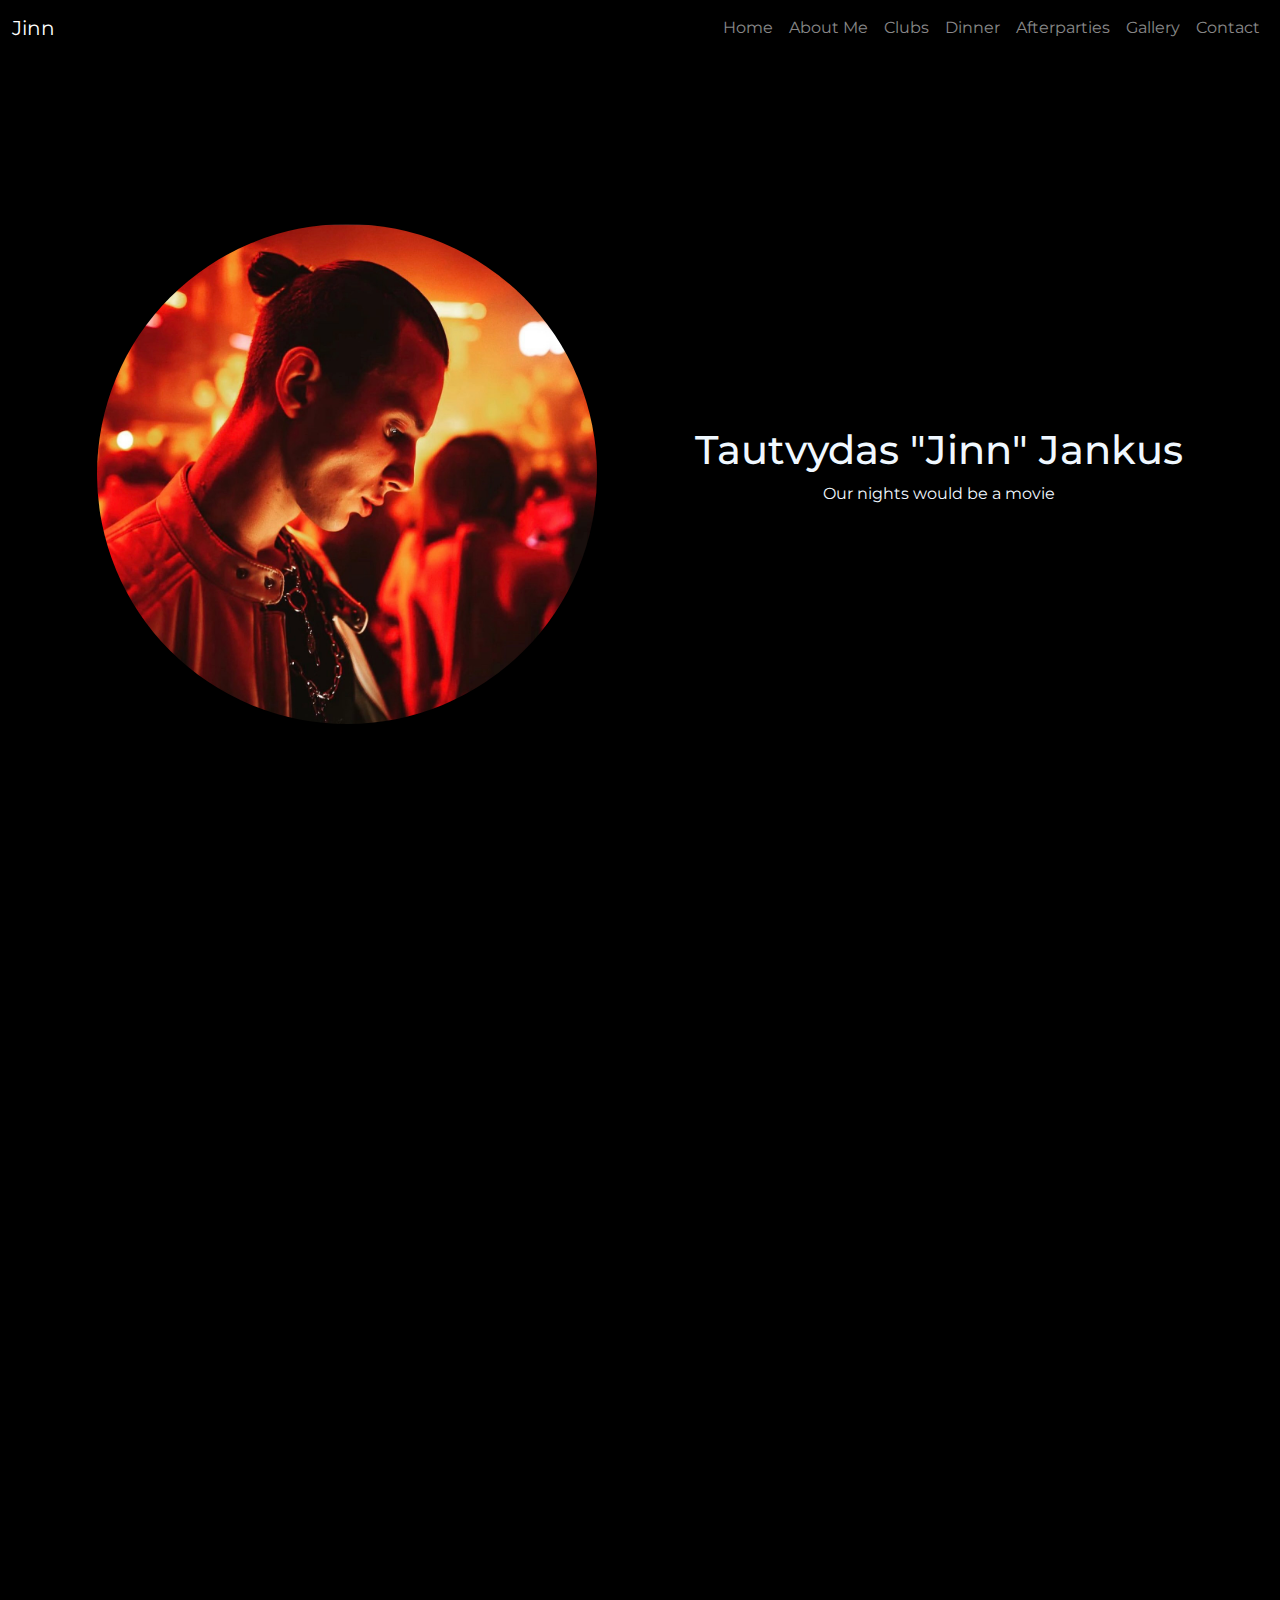
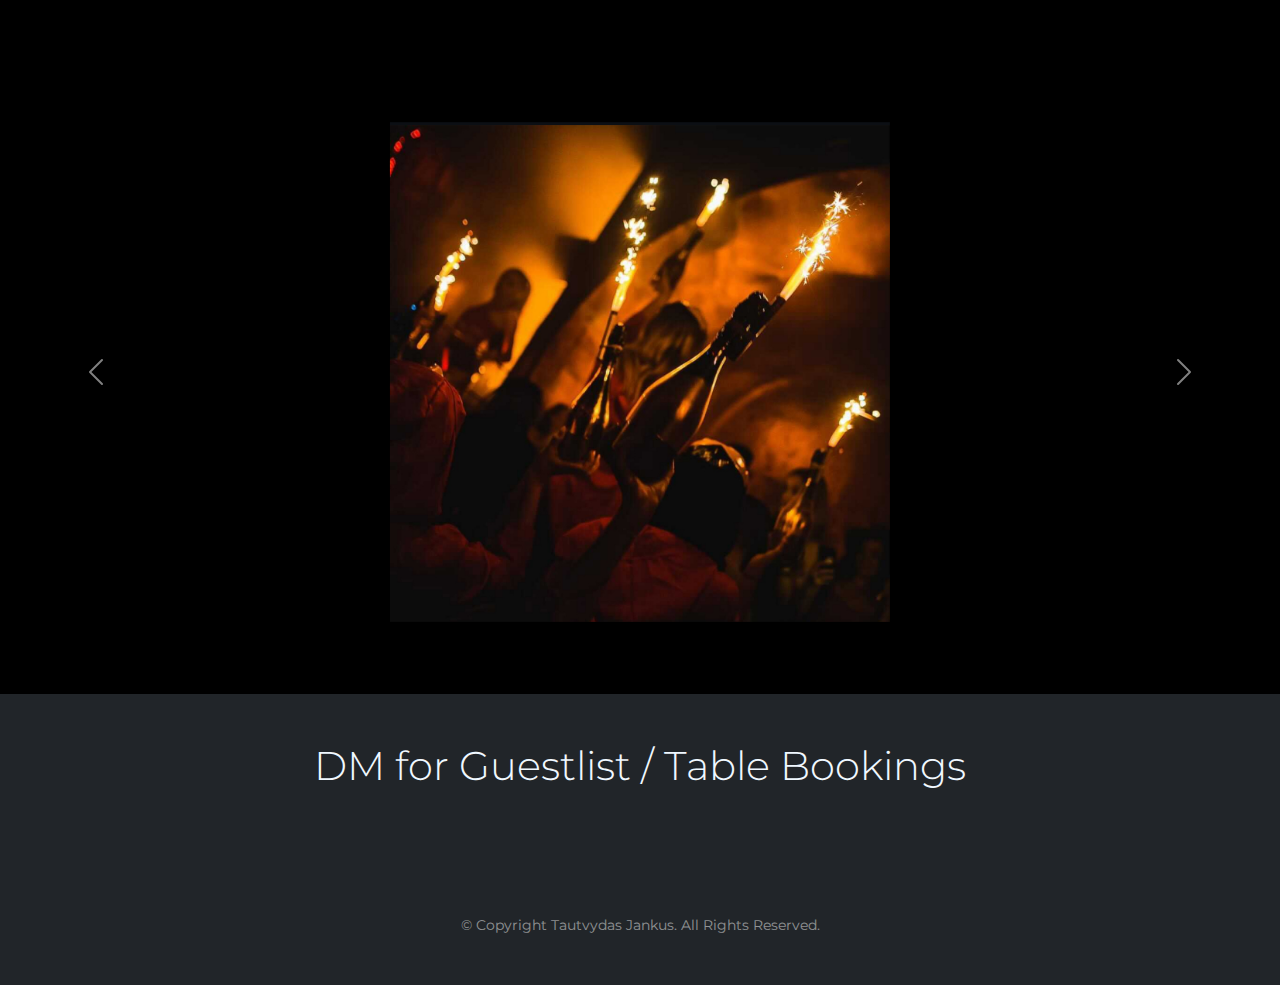
<file: index.html>
<!DOCTYPE html>
<html lang="en">
<head>
    <meta charset="UTF-8">
    <meta name="viewport" content="width=device-width, initial-scale=1.0">
    <link href="https://cdn.jsdelivr.net/npm/bootstrap@5.3.3/dist/css/bootstrap.min.css" rel="stylesheet" integrity="sha384-QWTKZyjpPEjISv5WaRU9OFeRpok6YctnYmDr5pNlyT2bRjXh0JMhjY6hW+ALEwIH" crossorigin="anonymous">
    <link rel="stylesheet" href="styles.css">
    <script defer src="https://cdn.jsdelivr.net/npm/bootstrap@5.3.3/dist/js/bootstrap.bundle.min.js" integrity="sha384-YvpcrYf0tY3lHB60NNkmXc5s9fDVZLESaAA55NDzOxhy9GkcIdslK1eN7N6jIeHz" crossorigin="anonymous"></script>
    <script defer src="index.js"></script>
    <link rel="apple-touch-icon" sizes="180x180" href="/apple-touch-icon.png">
    <link rel="icon" type="image/png" sizes="32x32" href="./images/favicon-16x16.png">
    <link rel="icon" type="image/png" sizes="16x16" href="./images/favicon-16x16.png">
    <link rel="stylesheet" href="https://cdnjs.cloudflare.com/ajax/libs/font-awesome/6.6.0/css/all.min.css" integrity="sha512-Kc323vGBEqzTmouAECnVceyQqyqdsSiqLQISBL29aUW4U/M7pSPA/gEUZQqv1cwx4OnYxTxve5UMg5GT6L4JJg==" crossorigin="anonymous" referrerpolicy="no-referrer" />
    <link rel="manifest" href="./images/site.webmanifest">
    <meta name="viewport" content="width=device-width, initial-scale=1.0">
    <title>Jinn</title>
</head>
<body>
    <nav class="navbar navbar-expand-lg navbar-dark fades fixed-top">
        <div class="container-fluid">
            <a class="navbar-brand" href="#">Jinn</a>
            <button class="navbar-toggler collapsed d-flex d-lg-none flex-column justify-content-around navbtn" type="button" data-bs-toggle="collapse" data-bs-target="#navbarSupportedContent" aria-controls="navbarSupportedContent" aria-expanded="false" aria-label="Toggle navigation"> <!---Nabarnav to navbar supported content-->
                <span class="toggler-icon top-bar"></span>
                <span class="toggler-icon middle-bar"></span>
                <span class="toggler-icon bottom-bar"></span>
            </button>
            <div class="collapse navbar-collapse justify-content-between" id="navbarSupportedContent"> <!--No Justify content and ID to navbar nav-->
            <ul class="navbar-nav ms-auto text-center">
                <li class="nav-item">
                <a class="nav-link" aria-current="page" href="#scrollspyHeading1">Home</a>
                </li>
                <li class="nav-item">
                    <a class="nav-link" href="#scrollspyHeading2">About Me</a>
                </li>
                <li class="nav-item">
                    <a class="nav-link" href="#scrollspyHeading3">Clubs</a>
                </li>
                <li class="nav-item">
                    <a class="nav-link" href="#scrollspyHeading4">Dinner</a>
                </li>
                <li class="nav-item">
                <a class="nav-link" href="#scrollspyHeading5">Afterparties</a>
                </li>
                <li class="nav-item">
                <a class="nav-link" href="#scrollspyHeading6">Gallery</a>
                </li>
                <li class="nav-item">
                <a class="nav-link" href="#scrollspyHeading7">Contact</a>
                </li>
            </ul>
            </div>
        </div>
    </nav>
    <br id="scrollspyHeading1">
    <section class="intro">
        <div class="intro-image lfades"></div>
        <div class="words lfades">
            <h1>Tautvydas "Jinn" Jankus</h1>
            <p class="white">Our nights would be a movie</p>
        </div>
    </section>
    <br id="scrollspyHeading2">
    <section class="about fades">
        <div class="about-text"><h1>About Me</h1></div>
    </section>
    <section class="about-info fades">
        <div class="about-img"></div>
        <div class="fades">
            <p class="white">Lorem ipsum odor amet, consectetuer adipiscing elit. Tincidunt sapien himenaeos etiam amet lectus mi fames ultrices commodo. Libero finibus nullam netus ornare justo torquent habitasse et pretium. Quis senectus interdum ante metus sit quam.</p>
        </div>
    </section>
    <br id = "scrollspyHeading3">
    <h1 class = "upper fades">Nightclubs</h1>
    <section class="container">
        <div class="card fades">
            <div class="card-image cirque"></div>
            <h2>Cirque Le Soir</h2>
            <p>Lorem ipsum odor amet, consectetuer adipiscing elit. Tincidunt sapien himenaeos etiam amet lectus mi fames ultrices commodo. Libero finibus nullam netus ornare justo torquent habitasse et pretium. Quis senectus interdum ante metus sit quam.</p>
            <!--<a href="A">Read More</a>-->
        </div>
        <div class="card fades">
            <div class="card-image tabu"></div>
            <h2>Tabu</h2>
            <p>Lorem ipsum odor amet, consectetuer adipiscing elit. Tincidunt sapien himenaeos etiam amet lectus mi fames ultrices commodo. Libero finibus nullam netus ornare justo torquent habitasse et pretium. Quis senectus interdum ante metus sit quam.</p>
        </div>
        <div class="card fades">
            <div class="card-image reign"></div>
            <h2>The London Reign</h2>
            <p>Lorem ipsum odor amet, consectetuer adipiscing elit. Tincidunt sapien himenaeos etiam amet lectus mi fames ultrices commodo. Libero finibus nullam netus ornare justo torquent habitasse et pretium. Quis senectus interdum ante metus sit quam.</p>
        </div>
        <div class="card fades">
            <div class="card-image darling"></div>
            <h2>Dear Darling</h2>
            <p>Lorem ipsum odor amet, consectetuer adipiscing elit. Tincidunt sapien himenaeos etiam amet lectus mi fames ultrices commodo. Libero finibus nullam netus ornare justo torquent habitasse et pretium. Quis senectus interdum ante metus sit quam.</p>
        </div>
    </section>
    <br id="scrollspyHeading4">
    <h1 class = "upper fades">Restaurants</h1>
    <section class="container">
        <div class="card fades">
            <div class="card-image amici"></div>
            <h2>Amici</h2>
            <p>Lorem ipsum odor amet, consectetuer adipiscing elit. Tincidunt sapien himenaeos etiam amet lectus mi fames ultrices commodo. Libero finibus nullam netus ornare justo torquent habitasse et pretium. Quis senectus interdum ante metus sit quam.</p>
        </div>
        <div class="card fades">
            <div class="card-image bagatelle"></div>
            <h2>Bagatelle</h2>
            <p>Lorem ipsum odor amet, consectetuer adipiscing elit. Tincidunt sapien himenaeos etiam amet lectus mi fames ultrices commodo. Libero finibus nullam netus ornare justo torquent habitasse et pretium. Quis senectus interdum ante metus sit quam.</p>
        </div>
        <div class="card fades">
            <div class="card-image lusin"></div>
            <h2>Lusin</h2>
            <p>Lorem ipsum odor amet, consectetuer adipiscing elit. Tincidunt sapien himenaeos etiam amet lectus mi fames ultrices commodo. Libero finibus nullam netus ornare justo torquent habitasse et pretium. Quis senectus interdum ante metus sit quam.</p>
        </div>
    </section>
    <br id="scrollspyHeading5">
    <h1 class = "upper fades">Afterparties</h1>
    <section class="container">
        <div class="card fades">
            <div class="card-image windmill"></div>
            <h2>Windmill</h2>
            <p>Lorem ipsum odor amet, consectetuer adipiscing elit. Tincidunt sapien himenaeos etiam amet lectus mi fames ultrices commodo. Libero finibus nullam netus ornare justo torquent habitasse et pretium. Quis senectus interdum ante metus sit quam.</p>
        </div>
    </section>
    <br id="scrollspyHeading6">
    <h1 class = "upper fades">Gallery</h1>
    <div id="carouselExample" class="carousel slide">
        <div class="carousel-inner">
            <div class="carousel-item active">
                <img src="./images/bottle-service.jpeg" class="d-block w-100" alt="...">
            </div>
            <div class="carousel-item">
                <img src="./images/jinntro.jpeg" class="d-block w-100" alt="...">
            </div>
            <div class="carousel-item">
                <img src="./images/about.jpeg" class="d-block w-100" alt="...">
            </div>
        </div>
        <button class="carousel-control-prev" type="button" data-bs-target="#carouselExample" data-bs-slide="prev">
            <span class="carousel-control-prev-icon" aria-hidden="true"></span>
            <span class="visually-hidden">Previous</span>
        </button>
        <button class="carousel-control-next" type="button" data-bs-target="#carouselExample" data-bs-slide="next">
            <span class="carousel-control-next-icon" aria-hidden="true"></span>
            <span class="visually-hidden">Next</span>
        </button>
    </div>
    <br>
    <footer class="bg-dark py-5 mt-5">
        <div class="container text-light text-center">
            <p class="display-6 mb-5 white">
                DM for Guestlist / Table Bookings
            </p>
        </div>
        <a href="https://www.whatsapp.com/">
            <i class="fa-brands fa-whatsapp"></i>
        </a>
        <a href="https://www.instagram.com/">
            <i class="fa-brands fa-instagram"></i>
        </a>
        <br id="scrollspyHeading7">
        <small class="text-white-50">&copy; Copyright Tautvydas Jankus. All Rights Reserved.</small>
    </footer>
</body>
</html>
</file>
<file: styles.css>
@import url('https://fonts.googleapis.com/css2?family=Montserrat:ital,wght@0,100..900;1,100..900&family=Playwrite+AR:wght@100..400&family=Sankofa+Display&display=swap');
*{
    font-family: 'Montserrat', sans-serif;   
    text-align: center;
}
body{
    width: 100vw;
}
/*------------------------------------------- NAVBAR ----------------------------------------------------------------------------------------------------------------------------------*/
.container{
    display: flex;
    justify-content: center;
    flex-wrap: wrap;
    min-width: 500px;
}
/*------------------------------------------- INTRO ---------------------------------------------------------------------------------------------------------------------*/
.intro{
    display: flex;
    flex-wrap: wrap;
    justify-items: center;
    align-items: center;
    min-width: 500px;
    margin-top: 200px;
    margin-bottom: 110px;
    justify-content: space-evenly;
}
.intro-image{
    height: 500px;
    width: 500px;
    background-size: contain;
    object-fit: scale-down;
    background-repeat: no-repeat;
    background-position: center;
    border-radius: 50%;
    background-image: url('./images/jinntro.jpeg');
}
.words{
    text-align: center;
    color: aliceblue;
}
@media(max-width: 690px){
    .intro-image{
        padding-top: 100px;
        height: 300px;
        width: 300px;
    }
    .words{
        padding-top: 150px;
    }
}
@media (min-height: 800px){
    .intro{
        margin-top: 300px;
        margin-bottom: 200px
    }
}
@media (min-height: 800px) and (min-width: 1100px) {
    .intro{
        margin-top: 200px;
        margin-bottom: 300px;
    }
    
}
    
/*------------------------------------------- ABOUT ---------------------------------------------------------------------------------------------------------------------*/
.about{
    display: grid;
    grid-template-columns: 1fr 1fr;
    justify-content: center;
    justify-items: center;
    align-items: center;
    align-items: center;
    min-width: 500px;
    margin-top: 90px;
    text-align: center;
}

.about-info{
    display: flex;
    flex-wrap: wrap; /*Initially not included*/
    justify-items: center;
    align-items: center;
    min-width: 500px;
    justify-content: space-evenly;
    align-items: center;
}
.about-text{
    grid-column: 1 / 3;
    text-align: center;
    margin-bottom: 100px;
}
@media (max-width: 900px){
    .about-img{
        margin-bottom: 100px;
    }
}
.about-img{
    background-image: url('./images/about.jpeg');
    height: 300px;
    width: 300px;
    background-size: contain;
    object-fit: scale-down;
    background-repeat: no-repeat;
    background-position: center;
    border-radius: 50%;
    margin-bottom: 100px;
}
p{
    color: black;
}
/*------------------------------------------- CARDS ---------------------------------------------------------------------------------------------------------------------*/
.card{
    background: aliceblue;
    width: 270px;
    margin: 10px;
    border-radius: 10px;
}
.card h2{
    text-align: center;
}
.card p{
    padding: 10px;
}
.long-card h2{
    text-align: center;
}
.long-card p{
    padding: 10px;
}
.cirque{
    background-image: url('./images/cirque.jpeg');
    border-top-left-radius: 10px;
    border-top-right-radius: 10px;
    background-position: center;
}
.reign{
    background-image: url('./images/reign.jpeg');
    border-top-left-radius: 10px;
    border-top-right-radius: 10px;
    background-position: center;
}
.tabu{
    background-image: url('./images/tabu.jpeg');
    border-top-left-radius: 10px;
    border-top-right-radius: 10px;
    background-position: center;
}
.darling{
    background-image: url('./images/darling.jpeg');
    border-top-left-radius: 10px;
    border-top-right-radius: 10px;
    background-position: center;
}
.amici{
    background-image: url('./images/amici.WEBP');
    border-top-left-radius: 10px;
    border-top-right-radius: 10px;
    background-position: center;
}
.bagatelle{
    background-image: url('./images/bagatelle-1.PNG');
    border-top-left-radius: 10px;
    border-top-right-radius: 10px;
    background-position: center;
}
.windmill{
    background-image: url('./images/windmill.WEBP');
    border-top-left-radius: 10px;
    border-top-right-radius: 10px;
    background-position: center;
}

.lusin{
    background-image: url('./images/Lusin.PNG');
    border-top-left-radius: 10px;
    border-top-right-radius: 10px;
    background-position: center;
}
.tape{
    background-image: url('./images/tape.jpeg');
    border-top-left-radius: 10px;
    border-top-right-radius: 10px;
    background-position: center;
}
.card-image{
    background-color: black;
    height: 170px;
    margin-bottom: 15px;
    background-size: cover;
}
.card a{
    background-color: black;
    color: aliceblue;
    padding: 15px 20px;
    display: block;
    text-align: center;
    margin: 20px 50px;
    border-radius: 10px;
    text-decoration: none;
}
.card:hover{
   
    background-color: rgb(72, 72, 72);
    color: white;
    cursor: pointer;
    transform: scale(1.03);
    /*transition: all .5s ease;*/
    transition: all 0.5s ease-in-out;
}
.card:hover p{
    color: aliceblue;
}
.i:hover{
    cursor: pointer;
}
.long-card{
    background: aliceblue;
    width: 540px;
    margin: 10px;
    border-radius: 10px;
}
.long-card a{
    background-color: black;
    color: aliceblue;
    padding: 15px 20px;
    display: block;
    text-align: center;
    margin: 20px 50px;
    border-radius: 10px;
    text-decoration: none;
}
.long-card:hover{
    background-color: rgb(72, 72, 72);
    color: white;
    cursor: pointer;
    transform: scale(1.03);
    transition: all 0.5s ease-in-out;
}
.slong-card{
    background: black;
    width: 300px;
    border-radius: 10px;
}
.slong-card a{
    background-color: black;
    color: aliceblue;
    padding: 15px 20px;
    display: block;
    text-align: center;
    margin: 20px 50px;
    border-radius: 10px;
    text-decoration: none;
}
/*------------------------------------------- FOOTER ---------------------------------------------------------------------------------------------------------------------*/
.outro{
    display: flex;
    flex-wrap: wrap;
    justify-items: center;
    justify-content: space-evenly;
    align-items: center;
    min-width: 500px;
}
.outro-image{
    height: 300px;
    width: 300px;
    background-size: contain;
    object-fit: scale-down;
    background-repeat: no-repeat;
    background-position: center;
    border-radius: 50%;
    background-image: url('./images/footer.jpeg');
}
.fa-whatsapp {
    color: aliceblue;
    font-size: 50px;
    padding: 0 100px 30px;
}
.fa-instagram{
    font-size: 50px;
    color: aliceblue;
    padding: 0 100px 30px;
}
.dm{
    display: grid;
    grid-template-columns: 1fr 1fr;
    text-align: center;
    align-items: center;
}
/*------------------------------------------- MISCELLANEOUS ---------------------------------------------------------------------------------------------------------------------*/
.navbar{
    text-align: center;
}
body{
    background-color: black;
}
h1{
    color: aliceblue;
    text-align: center;
}
.upper{
    margin-bottom: 90px;
    margin-top: 90px;
    display: grid;
    align-items: center;
    text-align: center;
    min-width: 500px;
}
.fades{
    opacity: 0;
    transition: all .5s;
}
.lfades{
    opacity: 0;
    transition: all 1.5s;
}
.show{
    opacity: 1;
}
header{
    position: fixed;
    width: 100%;
    padding-top: 8vh;
    padding-left: 0px;
    padding-right: 8px;
    display: flex;
    justify-content: center;
    align-items: center;
    z-index: 100;
}
.lower{
    padding-bottom: 50px;
}
.bottom{
    margin-bottom: 100px;
}
.white{
    color: aliceblue;
}
.bg-dark{
    text-align: center;
    min-width: 500px;
}
/*------------------------------------------- Gallery ---------------------------------------------------------------------------------------------------------------------*/
.gallery-text{
    margin-top: 100px;
    min-width: 500px;
}
.row{
    display: grid;
    grid-template-columns: repeat(auto-fit, minimax(100px, 1fr));
}
.column{
    grid-column: span 3;
    width: auto;
    overflow: hidden;
    display: flex;
    flex-direction: column;
    gap: 1.2 rem;
}
img{
    height: 250px;
    width: 250px;
}
nav{
    /*background: linear-gradient(rgba(255, 255, 255, 0.1), rgba(255, 255, 255, 0));
    backdrop-filter: blur(10px);
    -webkit-backdrop-filter: blur(10px);
    border: 1px solid rgba(255, 255, 255, 0.18);
    box-shadow: 0 8px 32px 0 rgba(0, 0, 0, 0.37);
        For a linear gradient
    
    */
    background-color: black;
}
@media (max-width: 991px) {
    .navbar-collapse{
        height: 150vh;
        width: 100vw;
        font-size: 30px;
        color: black;
        padding-top: 15rem;
    }   
}
@media (max-width: 500px){
    img{
        height: 100vw;
        width: 100vw;
    }
}



.navbar-toggler {
    width: 20px;
    height: 20px;
    position: relative;
    transition: .5s ease-in-out;
}

.navbar-toggler,
.navbar-toggler:focus,
.navbar-toggler:active,
.navbar-toggler-icon:focus {
    outline: none;
    box-shadow: none;
    border: 0;
    position: relative;
}

.navbar-toggler span {
    margin: 0;
    padding: 0;
}

.toggler-icon {
    display: block;
    position: absolute;
    height: 3px;
    width: 100%;
    background: white;
    border-radius: 1px;
    opacity: 1;
    left: 0;
    transform: rotate(0deg);
    transition: .25s ease-in-out;
}

.middle-bar {
    margin-top: 0px;
}


/* State when the navbar is collapsed */

.navbar-toggler.collapsed .top-bar {
    position: absolute;
    top: 2px;
    transform: rotate(0deg);
}

.navbar-toggler.collapsed .middle-bar {
    opacity: 1;
    position: absolute;
    top: 10px;
    filter: alpha(opacity=100);
}

.navbar-toggler.collapsed .bottom-bar {
    position: absolute;
    top: 18px;
    transform: rotate(0deg);
}

/* when navigation is clicked */

.navbar-toggler .top-bar {
    top: inherit;
    transform: rotate(135deg);
}

.navbar-toggler .middle-bar {
    opacity: 0;
    top: inherit;
    filter: alpha(opacity=0);
}

.navbar-toggler .bottom-bar {
    top: inherit;
    transform: rotate(-135deg);
}

/* Color of 3 lines */

.navbar-toggler.collapsed .toggler-icon {
    background: white;
}

a{
    text-decoration: none;
}
img{
    height: 500px;
    width: 500px;
    background-size: contain;
    object-fit: scale-down;
    background-repeat: no-repeat;
    background-position: center;
}
#carouselExample{
    min-width: 500px;
}
</file>
